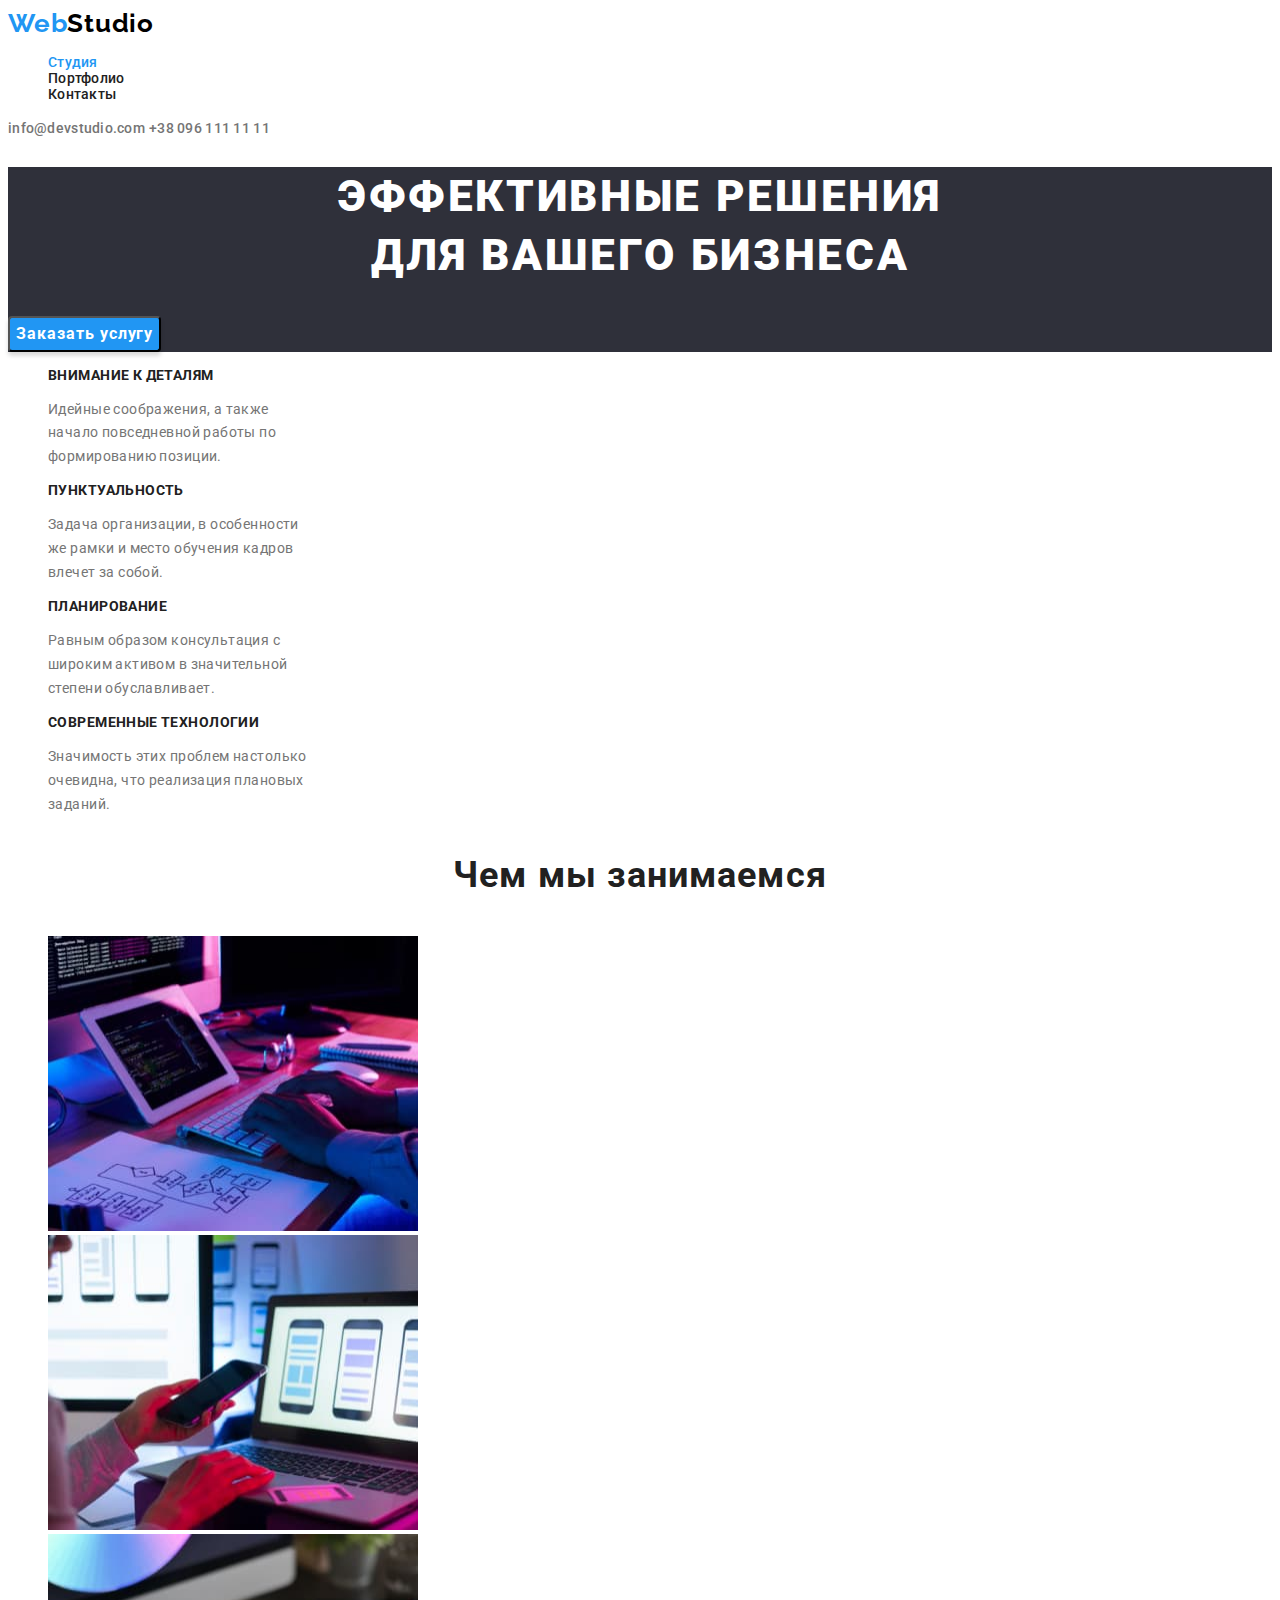
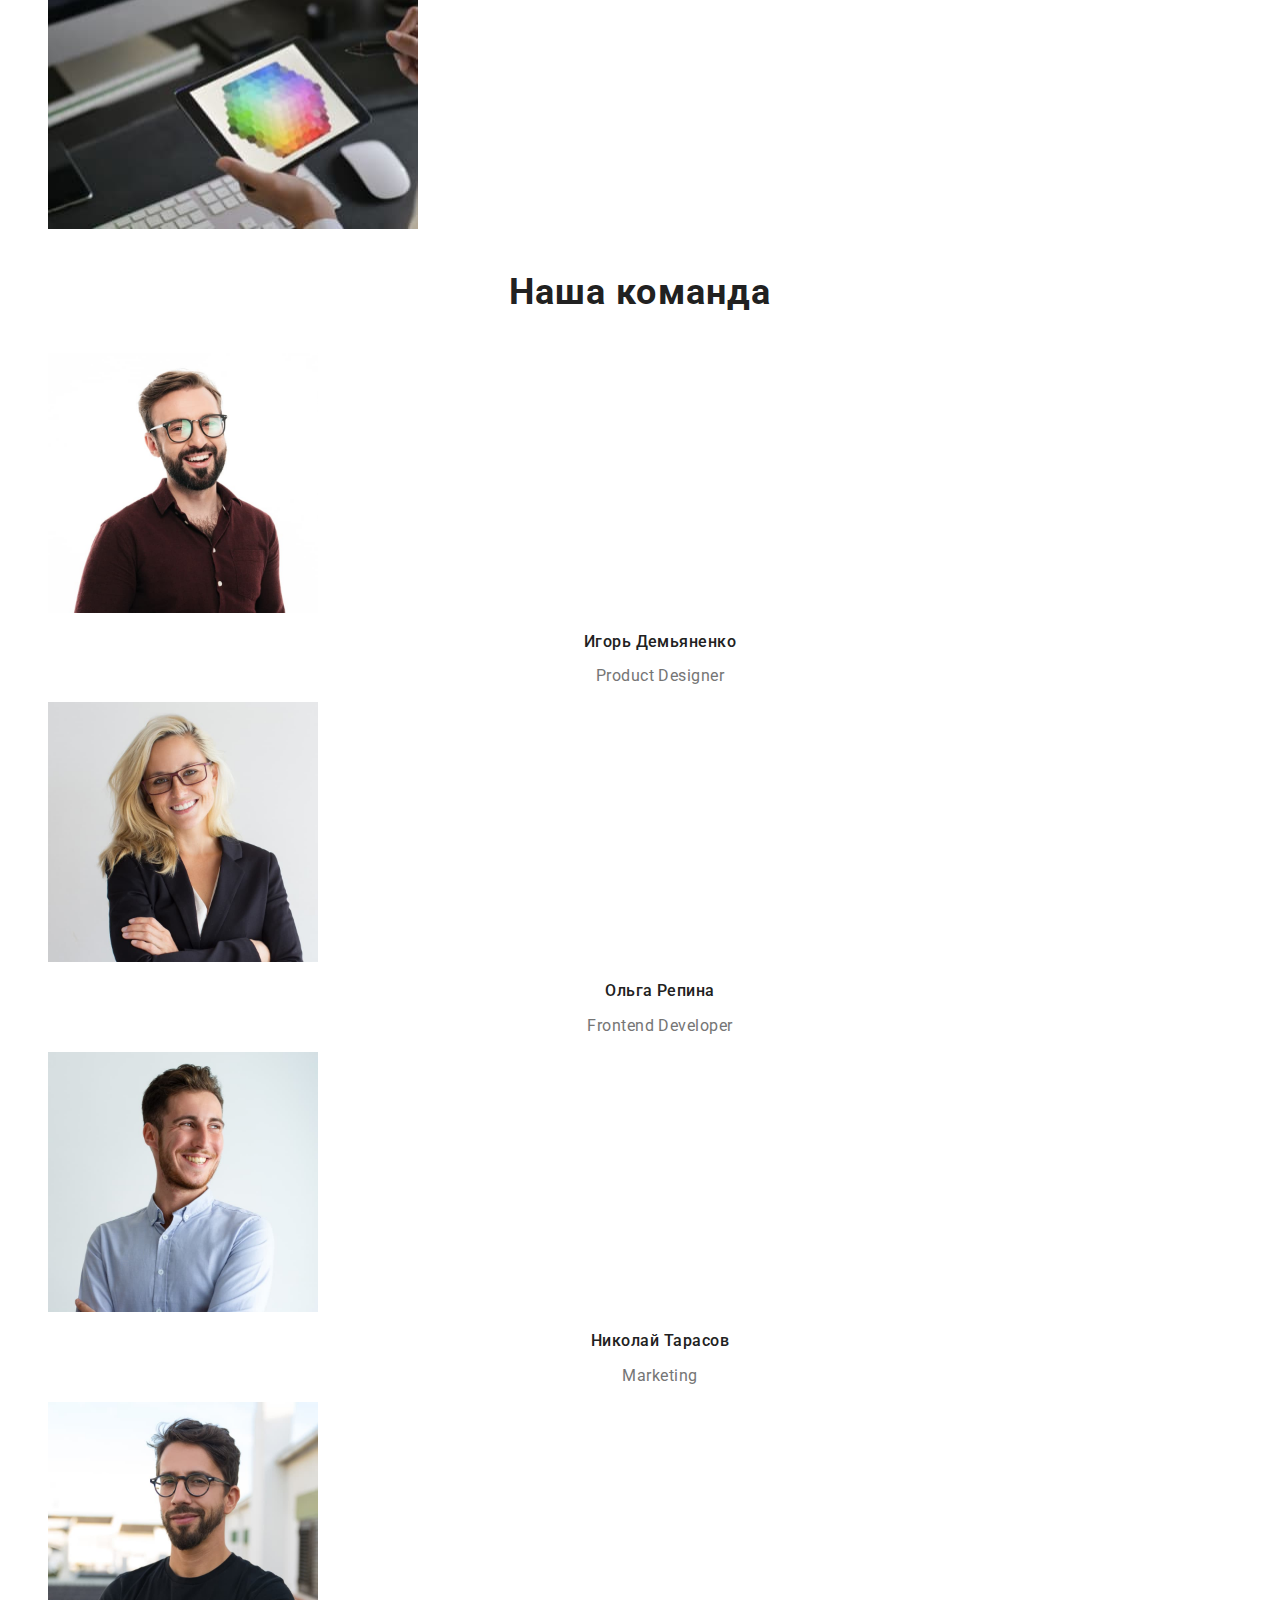
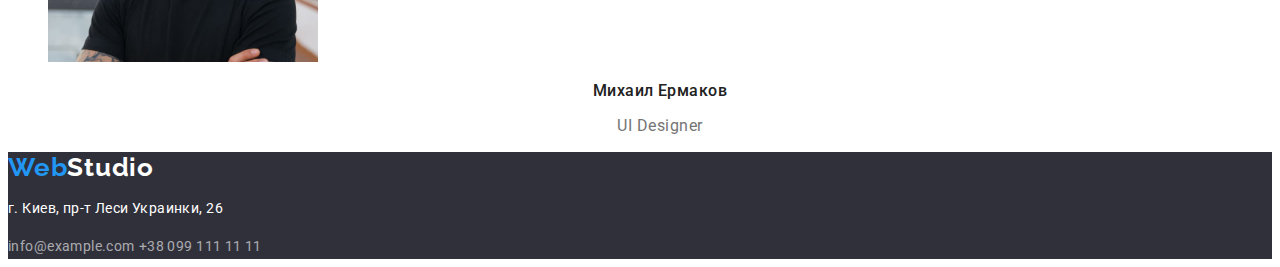
<file: index.html>
<!DOCTYPE html>
<html lang="ru">
  <head>
    <meta charset="UTF-8" />
    <meta http-equiv="X-UA-Compatible" content="IE=edge" />
    <meta name="viewport" content="width=device-width, initial-scale=1.0" />
    <link rel="stylesheet" href="./css/styles.css" />
    <link rel="preconnect" href="https://fonts.gstatic.com" />
    <link rel="preconnect" href="https://fonts.gstatic.com" />
    <link
      href="https://fonts.googleapis.com/css2?family=Raleway:wght@700&family=Roboto:wght@400;500;700;900&display=swap"
      rel="stylesheet"
    />
    <link
      rel="stylesheet"
      href="https://cdnjs.cloudflare.com/ajax/libs/modern-normalize/1.1.0/modern-normalize.min.css"
      integrity="sha512-wpPYUAdjBVSE4KJnH1VR1HeZfpl1ub8YT/NKx4PuQ5NmX2tKuGu6U/JRp5y+Y8XG2tV+wKQpNHVUX03MfMFn9Q=="
      crossorigin="anonymous"
      referrerpolicy="no-referrer"
    />
    <title>Главная</title>
  </head>
  <body>
    <header class="header">
      <nav class="header-nav">
        <a href="#" class="header-logo link-stylization"
          ><span class="logo-span">Web</span>Studio</a
        >
        <ul class="navigator-list-wrapper">
          <li class="navigator-list-item list-stylization">
            <a href="#" class="nav-item link-stylization current">Студия</a>
          </li>
          <li class="navigator-list-item list-stylization">
            <a href="./portfolio.html" class="nav-item link-stylization"
              >Портфолио</a
            >
          </li>
          <li class="navigator-list-item list-stylization">
            <a href="#" class="nav-item link-stylization">Контакты</a>
          </li>
        </ul>
      </nav>
      <div class="header-contacts">
        <a href="mailto:info@devstudio.com" class="link-stylization" lang="en"
          >info@devstudio.com</a
        >
        <a href="tel:+380961111111" class="link-stylization"
          >+38 096 111 11 11</a
        >
      </div>
    </header>

    <main class="main">
      <section class="main-section">
        <h1>
          Эффективные решения<br />
          для вашего бизнеса
        </h1>
        <button type="button">Заказать услугу</button>
      </section>
      <section class="values-section">
        <ul class="values-list-wrapper">
          <li class="value-list list-stylization">
            <h3>Внимание к деталям</h3>
            <p>
              Идейные соображения, а также<br />
              начало повседневной работы по<br />
              формированию позиции.
            </p>
          </li>
          <li class="value-list list-stylization">
            <h3>Пунктуальность</h3>
            <p>
              Задача организации, в особенности<br />
              же рамки и место обучения кадров<br />
              влечет за собой.
            </p>
          </li>
          <li class="value-list list-stylization">
            <h3>Планирование</h3>
            <p>
              Равным образом консультация с<br />
              широким активом в значительной<br />
              степени обуславливает.
            </p>
          </li>
          <li class="value-list list-stylization">
            <h3>Современные технологии</h3>
            <p>
              Значимость этих проблем настолько<br />
              очевидна, что реализация плановых<br />
              заданий.
            </p>
          </li>
        </ul>
      </section>
      <section class="what-we-do-section">
        <h2>Чем мы занимаемся</h2>
        <div class="what-we-do-images">
          <ul class="what-we-do-list-wrapper">
            <li class="list-stylization">
              <img
                src="./images/img.jpg"
                alt="Разработка"
                width="370"
                height="295"
              />
            </li>
            <li class="list-stylization">
              <img
                src="./images/img1.jpg"
                alt="Общение"
                width="370"
                height="295"
              />
            </li>
            <li class="list-stylization">
              <img
                src="./images/img2.jpg"
                alt="Дизайн"
                width="370"
                height="295"
              />
            </li>
          </ul>
        </div>
      </section>
      <section class="team-section">
        <h2>Наша команда</h2>
        <div class="team-images">
          <ul class="team-images-list-wrapper">
            <li class="team-image-list list-stylization">
              <img
                src="./images/img3.jpg"
                alt="Промышленный дизайнер"
                width="270"
                height="260"
              />
              <h3>Игорь Демьяненко</h3>
              <p lang="en">Product Designer</p>
            </li>

            <li class="team-image-list list-stylization">
              <img
                src="./images/img4.jpg"
                alt="Фронтенд разработчик"
                width="270"
                height="260"
              />
              <h3>Ольга Репина</h3>
              <p lang="en">Frontend Developer</p>
            </li>

            <li class="team-image-list list-stylization">
              <img
                src="./images/img5.jpg"
                alt="Маркетолог"
                width="270"
                height="260"
              />
              <h3>Николай Тарасов</h3>
              <p lang="en">Marketing</p>
            </li>
            <li class="team-image-list list-stylization">
              <img
                src="./images/img6.jpg"
                alt="UI дизайнер"
                width="270"
                height="260"
              />
              <h3>Михаил Ермаков</h3>
              <p lang="en">UI Designer</p>
            </li>
          </ul>
        </div>
      </section>
    </main>
    <footer class="footer">
      <a href="#" class="footer-logo link-stylization"
        ><span class="logo-span">Web</span>Studio</a
      >
      <address class="footer-address">
        <p>г. Киев, пр-т Леси Украинки, 26</p>
        <a href="mailto:info@example.com" class="link-stylization" lang="en"
          >info@example.com</a
        >
        <a href="tel:+380991111111" class="link-stylization"
          >+38 099 111 11 11</a
        >
      </address>
    </footer>
  </body>
</html>
</file>
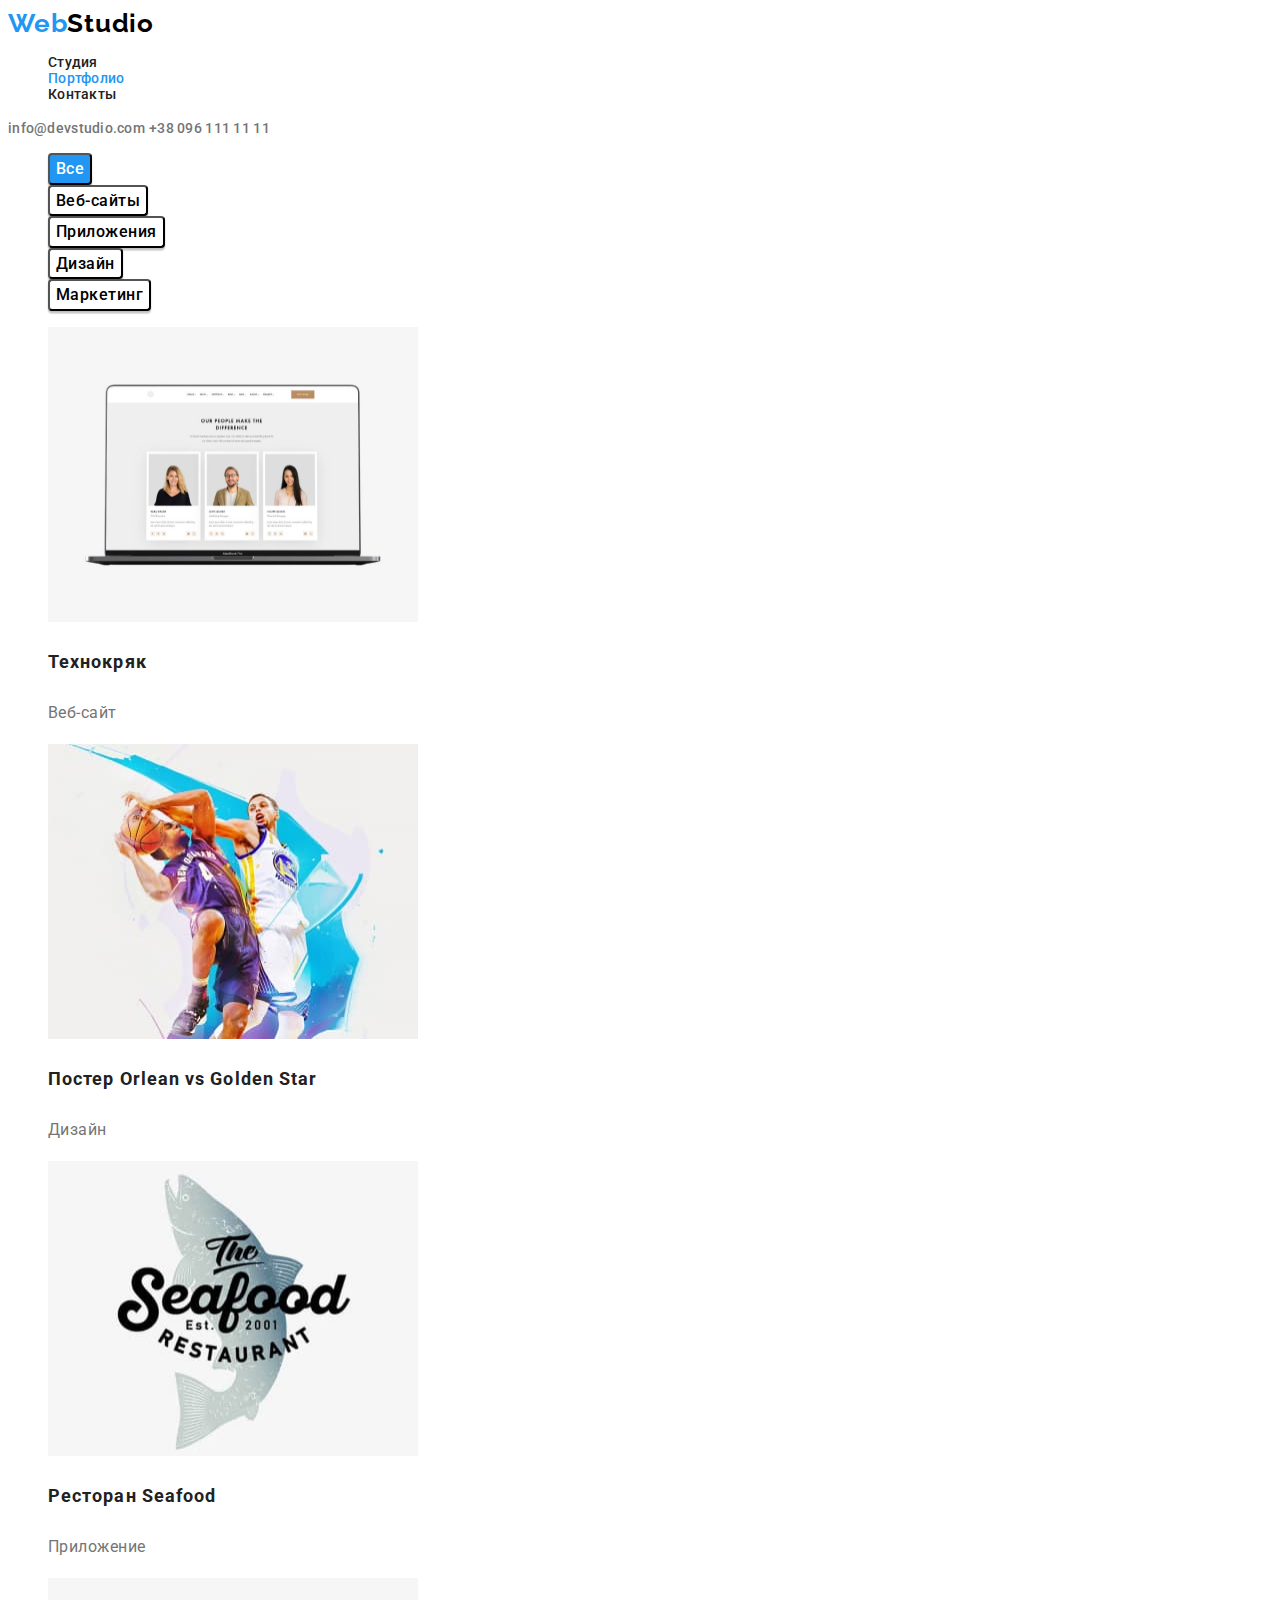
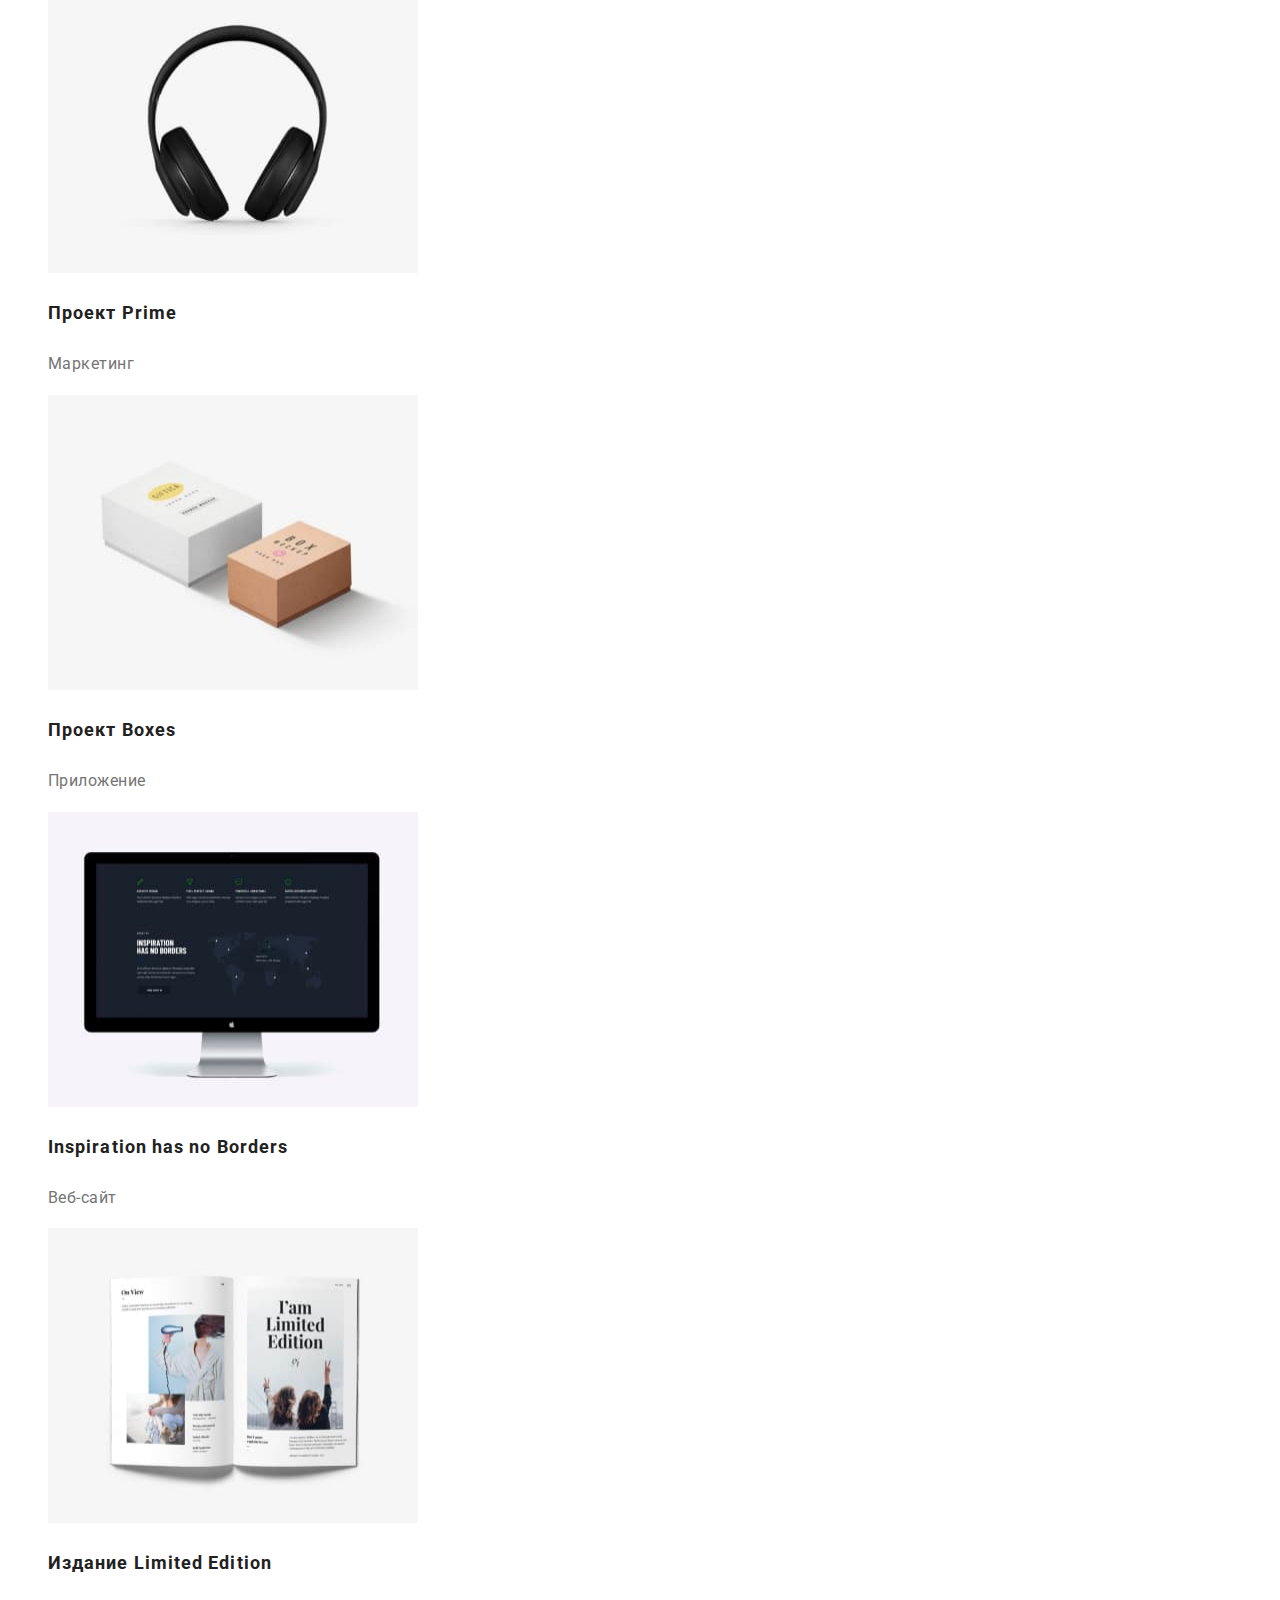
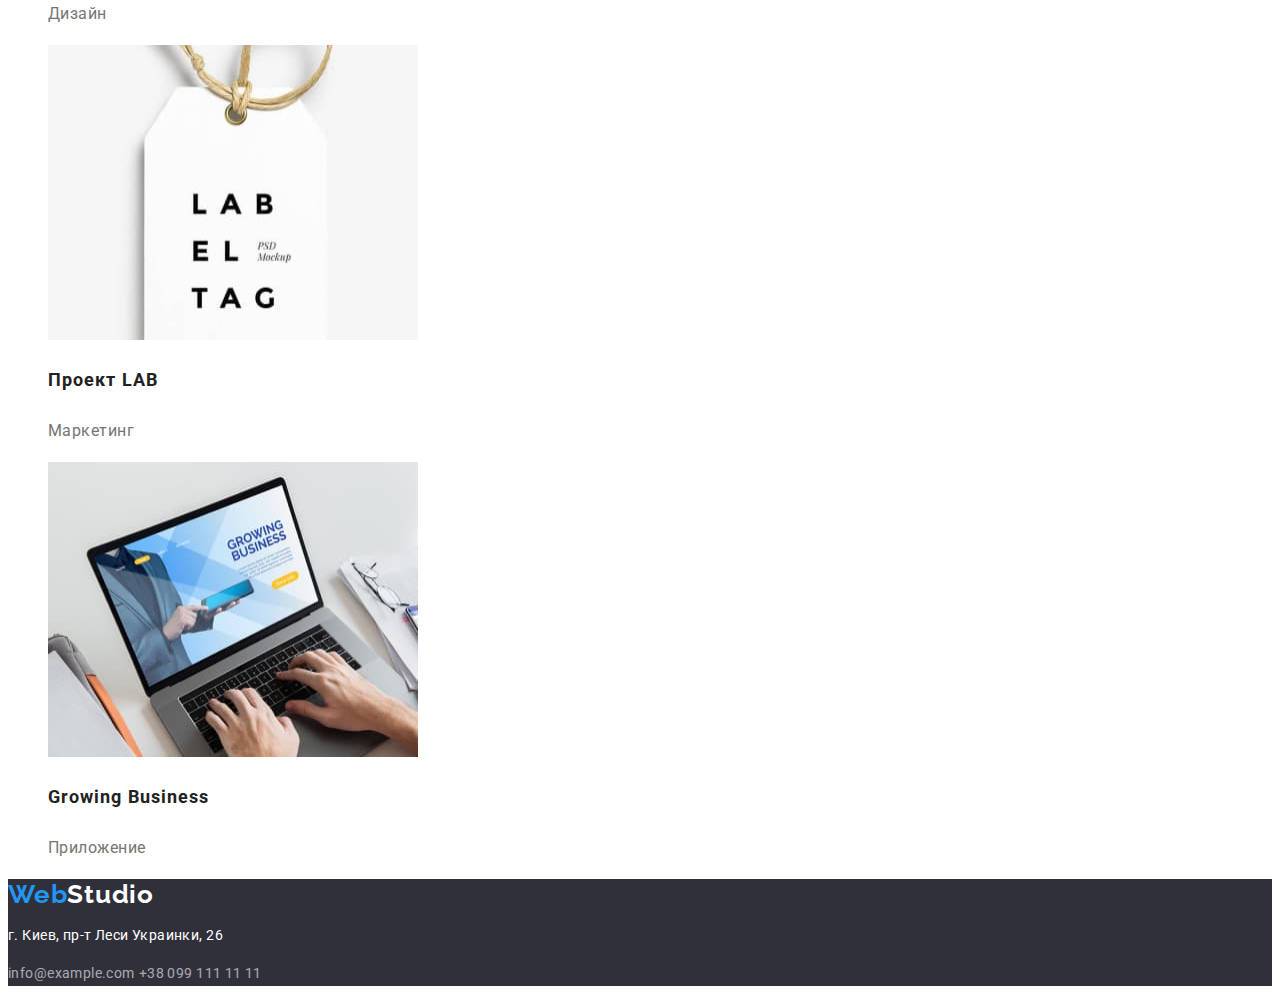
<file: portfolio.html>
<!DOCTYPE html>
<html lang="ru">
  <head>
    <meta charset="UTF-8" />
    <meta http-equiv="X-UA-Compatible" content="IE=edge" />
    <meta name="viewport" content="width=device-width, initial-scale=1.0" />
    <link rel="stylesheet" href="./css/styles.css" />
    <link
      href="https://fonts.googleapis.com/css2?family=Raleway:wght@700&family=Roboto:wght@400;500;700;900&display=swap"
      rel="stylesheet"
    />
    <link
      rel="stylesheet"
      href="https://cdnjs.cloudflare.com/ajax/libs/modern-normalize/1.1.0/modern-normalize.min.css"
      integrity="sha512-wpPYUAdjBVSE4KJnH1VR1HeZfpl1ub8YT/NKx4PuQ5NmX2tKuGu6U/JRp5y+Y8XG2tV+wKQpNHVUX03MfMFn9Q=="
      crossorigin="anonymous"
      referrerpolicy="no-referrer"
    />
    <title>Портфолио</title>
  </head>
  <body>
    <header class="header">
      <nav class="header-nav">
        <a href="#" class="header-logo link-stylization" lang="en"
          ><span class="logo-span">Web</span>Studio</a
        >
        <ul class="navigator-list-wrapper">
          <li class="navigator-list-item list-stylization">
            <a href="./index.html" class="nav-item link-stylization">Студия</a>
          </li>
          <li class="navigator-list-item list-stylization">
            <a href="#" class="nav-item link-stylization current">Портфолио</a>
          </li>
          <li class="navigator-list-item list-stylization">
            <a href="#" class="nav-item link-stylization">Контакты</a>
          </li>
        </ul>
      </nav>
      <div class="header-contacts">
        <a href="mailto:info@devstudio.com" class="link-stylization" lang="en"
          >info@devstudio.com</a
        >
        <a href="tel:+380961111111" class="link-stylization"
          >+38 096 111 11 11</a
        >
      </div>
    </header>

    <main class="main">
      <section class="main-section-portfolio">
        <div class="main-section-buttons">
          <ul class="buttons-list-wrapper">
            <li class="button-list-item list-stylization">
              <button type="button" class="current">Все</button>
            </li>
            <li class="button-list-item list-stylization">
              <button type="button">Веб-сайты</button>
            </li>
            <li class="button-list-item list-stylization">
              <button type="button">Приложения</button>
            </li>
            <li class="button-list-item list-stylization">
              <button type="button">Дизайн</button>
            </li>
            <li class="button-list-item list-stylization">
              <button type="button">Маркетинг</button>
            </li>
          </ul>
        </div>
        <div class="portfolio-projects">
          <ul class="projects-list-wrapper">
            <li class="project-list-item list-stylization">
              <img
                src="./images/portfolio.jpg"
                alt="Веб-сайт"
                width="370"
                height="295"
              />
              <h3>Технокряк</h3>
              <p>Веб-сайт</p>
            </li>
            <li class="project-list-item list-stylization">
              <img
                src="./images/portfolio1.jpg"
                alt="Постер New Orlean vs Golden Star"
                width="370"
                height="295"
              />
              <h3>
                Постер
                <span class="lang-span-en" lang="en">
                  Orlean vs Golden Star</span
                >
              </h3>
              <p>Дизайн</p>
            </li>
            <li class="project-list-item list-stylization">
              <img
                src="./images/portfolio2.jpg"
                alt="Обложка ресторана"
                width="370"
                height="295"
              />
              <h3>
                Ресторан <span class="lang-span-en" lang="en">Seafood</span>
              </h3>
              <p>Приложение</p>
            </li>
            <li class="project-list-item list-stylization">
              <img
                src="./images/portfolio3.jpg"
                alt="Наушники"
                width="370"
                height="295"
              />
              <h3>Проект <span class="lang-span-en" lang="en">Prime</span></h3>
              <p>Маркетинг</p>
            </li>
            <li class="project-list-item list-stylization">
              <img
                src="./images/portfolio4.jpg"
                alt="Коробки"
                width="370"
                height="295"
              />
              <h3>Проект <span class="lang-span-en" lang="en">Boxes</span></h3>
              <p>Приложение</p>
            </li>
            <li class="project-list-item list-stylization">
              <img
                src="./images/portfolio5.jpg"
                alt="Веб-сайт"
                width="370"
                height="295"
              />
              <h3 lang="en">Inspiration has no Borders</h3>
              <p>Веб-сайт</p>
            </li>
            <li class="project-list-item list-stylization">
              <img
                src="./images/portfolio6.jpg"
                alt="Журнал с дизайном"
                width="370"
                height="295"
              />
              <h3>
                Издание
                <span class="lang-span-en" lang="en">Limited Edition</span>
              </h3>
              <p>Дизайн</p>
            </li>
            <li class="project-list-item list-stylization">
              <img
                src="./images/portfolio7.jpg"
                alt="Этикетка с тэгом"
                width="370"
                height="295"
              />
              <h3>Проект <span class="lang-span-en" lang="en">LAB</span></h3>
              <p>Маркетинг</p>
            </li>
            <li class="project-list-item list-stylization">
              <img
                src="./images/portfolio8.jpg"
                alt="Ноутбук с приложением"
                width="370"
                height="295"
              />
              <h3 lang="en">Growing Business</h3>
              <p>Приложение</p>
            </li>
          </ul>
        </div>
      </section>
    </main>
    <footer class="footer">
      <a href="#" class="footer-logo link-stylization" lang="en"
        ><span class="logo-span">Web</span>Studio</a
      >
      <address class="footer-address">
        <p>г. Киев, пр-т Леси Украинки, 26</p>
        <a href="mailto:info@example.com" class="link-stylization" lang="en"
          >info@example.com</a
        >
        <a href="tel:+380991111111" class="link-stylization"
          >+38 099 111 11 11</a
        >
      </address>
    </footer>
  </body>
</html>
</file>
<file: css/styles.css>
/* = = = = = Others = = = = =*/

:root {
  --interactive-color: #2196f3;
  --description-color: #757575;
  --label-color: #212121;
  --main-font: "Roboto";
  --secondary-font: "Raleway";
  --secondary-main-color: #fff;
}

.link-stylization {
  text-decoration: none;
}

.list-stylization {
  list-style-type: none;
}

/* = = = = = Header = = = = =*/

.header-logo {
  font-family: var(--secondary-font), sans-serif;
  font-style: normal;
  font-weight: bold;
  font-size: 26px;
  line-height: 1.2;
  letter-spacing: 0.03em;
  color: #000;
}

.logo-span {
  color: #2196f3;
}

.navigator-list-item {
  font-family: var(--main-font), sans-serif;
  font-style: normal;
  font-weight: 500;
  font-size: 14px;
  line-height: 1.14;
  letter-spacing: 0.02em;
}

.nav-item.current {
  color: var(--interactive-color);
}

.nav-item {
  color: var(--label-color);
}

.header-contacts > a {
  font-family: var(--main-font), sans-serif;
  font-style: normal;
  font-weight: 500;
  font-size: 14px;
  line-height: 1.14;
  letter-spacing: 0.02em;

  color: var(--description-color);
}

/* = = = = =  Hero section = = = = = */

.main-section {
  background-color: #2f303a;
}

.main-section > h1 {
  font-family: var(--main-font), sans-serif;
  font-style: normal;
  font-weight: 900;
  font-size: 44px;
  line-height: 1.36;

  text-align: center;
  letter-spacing: 0.06em;
  text-transform: uppercase;
  color: var(--secondary-main-color);
}

.main-section > button {
  font-family: var(--main-font), sans-serif;
  font-style: normal;
  font-weight: bold;
  font-size: 16px;
  line-height: 1.87;
  text-align: center;
  letter-spacing: 0.06em;
  cursor: pointer;
  color: var(--secondary-main-color);
  background: var(--interactive-color);
  box-shadow: 0px 4px 4px rgba(0, 0, 0, 0.15);
  border-radius: 4px;
}

/*  = = = = = = VALUES SECTION = = = = = = */

.values-list-wrapper h3 {
  font-family: var(--main-font), sans-serif;
  font-style: normal;
  font-weight: bold;
  font-size: 14px;
  line-height: 1.14;
  letter-spacing: 0.03em;
  text-transform: uppercase;
  color: var(--label-color);
}

.values-list-wrapper p {
  font-family: var(--main-font), sans-serif;
  font-style: normal;
  font-weight: normal;
  font-size: 14px;
  line-height: 1.71;

  letter-spacing: 0.03em;

  color: var(--description-color);
}

/* = = = = = = What We Do Section = = = = = = */

.what-we-do-section > h2 {
  font-family: var(--main-font), sans-serif;
  font-style: normal;
  font-weight: bold;
  font-size: 36px;
  line-height: 1.66;
  text-align: center;
  letter-spacing: 0.03em;

  color: var(--label-color);
}

/*  = = = = = Team Section = = = = = */

.team-section > h2 {
  font-family: var(--main-font), sans-serif;
  font-style: normal;
  font-weight: bold;
  font-size: 36px;
  line-height: 1.66;
  text-align: center;
  letter-spacing: 0.03em;

  color: var(--label-color);
}

.team-section h3 {
  font-family: var(--main-font), sans-serif;
  font-style: normal;
  font-weight: 500;
  font-size: 16px;
  line-height: 1.18;
  text-align: center;
  letter-spacing: 0.03em;

  color: var(--label-color);
}

.team-section p {
  font-family: var(--main-font), sans-serif;
  font-style: normal;
  font-weight: normal;
  font-size: 16px;
  line-height: 1.18;
  text-align: center;
  letter-spacing: 0.03em;

  color: var(--description-color);
}

/* = = = = = Footer = = = = = */

.footer {
  background-color: #2f303a;
}

.footer-logo {
  font-family: var(--secondary-font), sans-serif;
  font-style: normal;
  font-weight: bold;
  font-size: 26px;
  line-height: 1.2;
  letter-spacing: 0.03em;
  color: var(--secondary-main-color);
}

.footer-address > p {
  font-family: var(--main-font), sans-serif;
  font-style: normal;
  font-weight: normal;
  font-size: 14px;
  line-height: 1.71;
  letter-spacing: 0.03em;
  color: var(--secondary-main-color);
}

.footer-address > a {
  font-family: var(--main-font), sans-serif;
  font-style: normal;
  font-weight: normal;
  font-size: 14px;
  line-height: 1.71;
  letter-spacing: 0.03em;
  color: rgba(255, 255, 255, 0.6);
}

/* = = = = = Interactive section = = = = = */

/* nav interactive section */

.navigator-list-item > a:hover,
.navigator-list-item > a:focus {
  color: var(--interactive-color);
}

.header-contacts > a:hover,
.header-contacts > a:focus {
  color: var(--interactive-color);
}

/* Footer interactive section*/

.footer-address > a:hover,
.footer-address > a:focus {
  color: var(--secondary-main-color);
}

/* = = = = = PORTFOLIO = = = = =  */

.buttons-list-wrapper button {
  background: var(--secondary-main-color);
  box-shadow: 0px 3px 1px rgba(0, 0, 0, 0.1), 0px 1px 2px rgba(0, 0, 0, 0.08),
    0px 2px 2px rgba(0, 0, 0, 0.12);
  border-radius: 4px;
  font-family: var(--main-font), sans-serif;
  font-style: normal;
  font-weight: 500;
  font-size: 16px;
  line-height: 1.6;
  text-align: center;
  letter-spacing: 0.03em;
  cursor: pointer;
}

.projects-list-wrapper h3 {
  font-family: var(--main-font), sans-serif;
  font-style: normal;
  font-weight: bold;
  font-size: 18px;
  line-height: 2;
  letter-spacing: 0.06em;
  color: var(--label-color);
}

.projects-list-wrapper p {
  font-family: var(--main-font), sans-serif;
  font-style: normal;
  font-weight: normal;
  font-size: 16px;
  line-height: 1.87;
  letter-spacing: 0.03em;
  color: var(--description-color);
}

/* = = = = = PORTFOLIO Interactive section = = = = = */

.buttons-list-wrapper button:hover,
.buttons-list-wrapper button:focus {
  color: var(--secondary-main-color);
  background-color: var(--interactive-color);
}

button.current {
  background-color: var(--interactive-color);
  color: var(--secondary-main-color);
}
</file>
